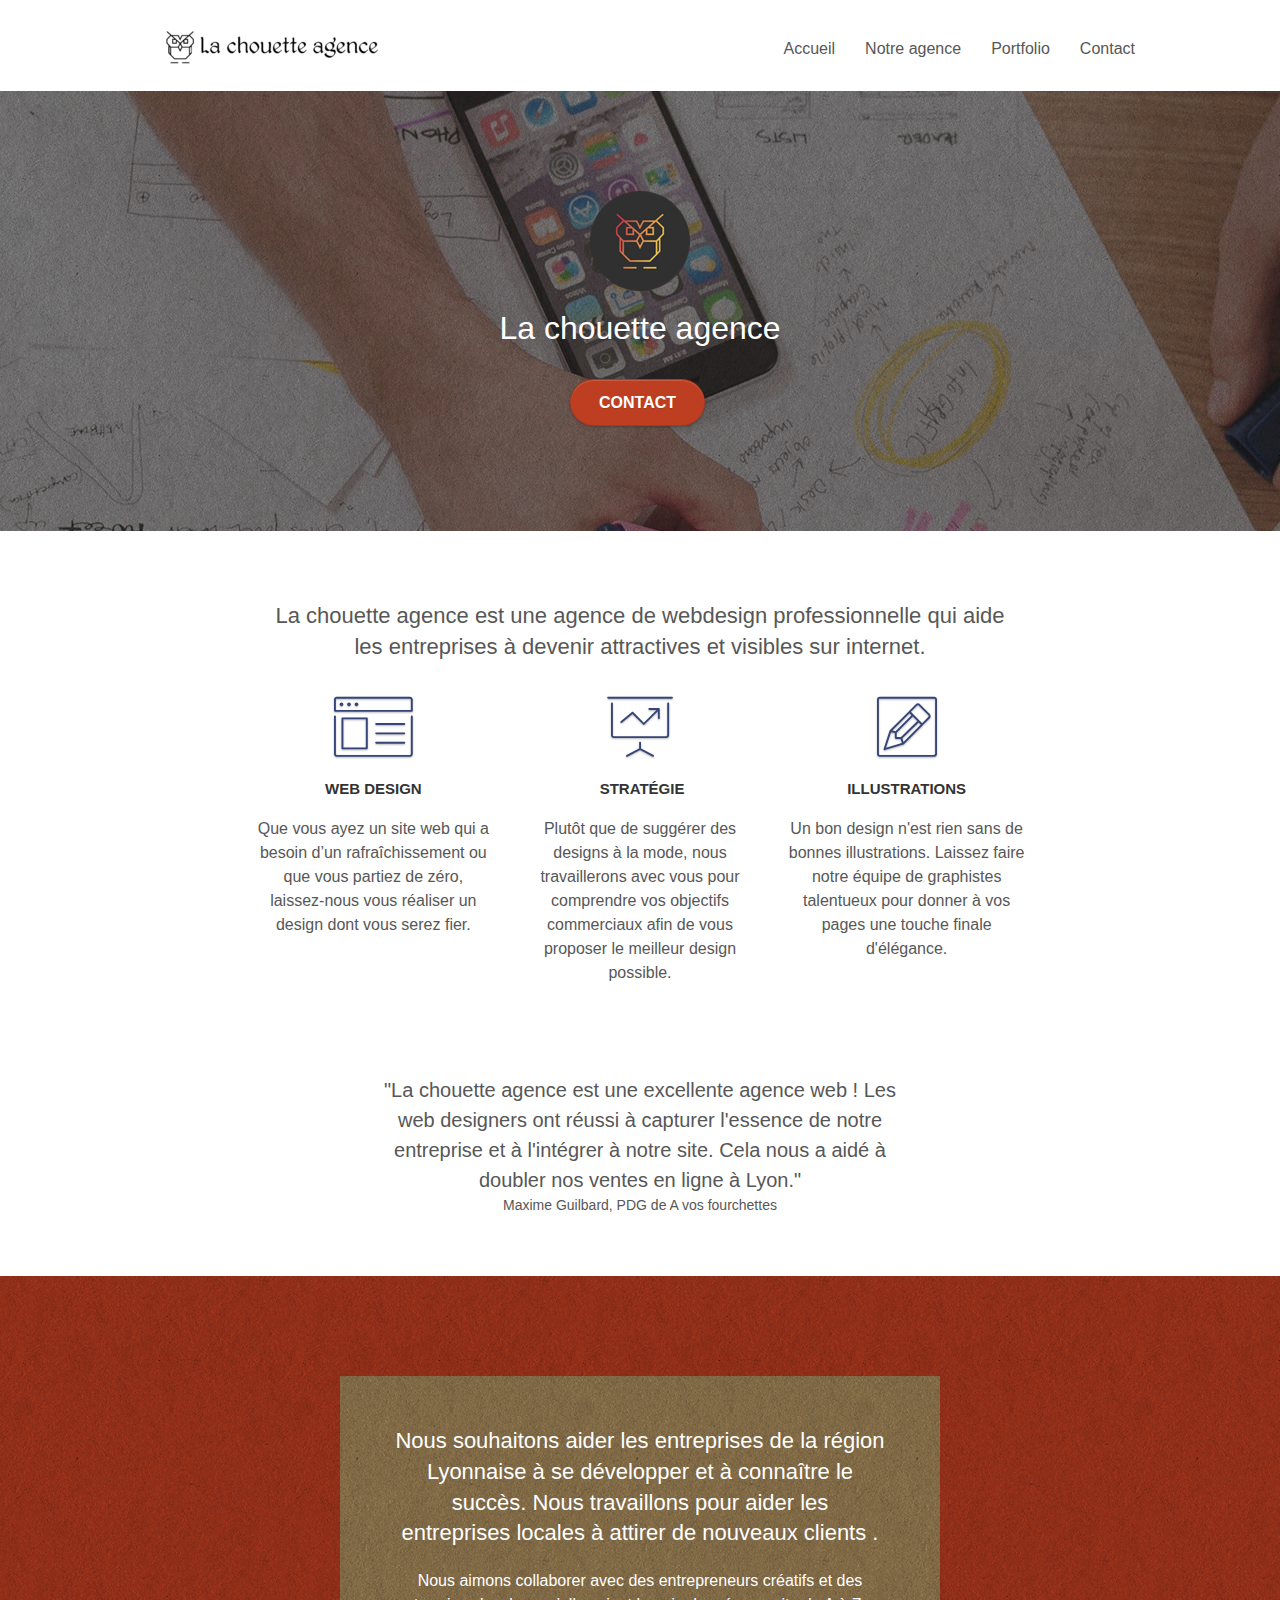
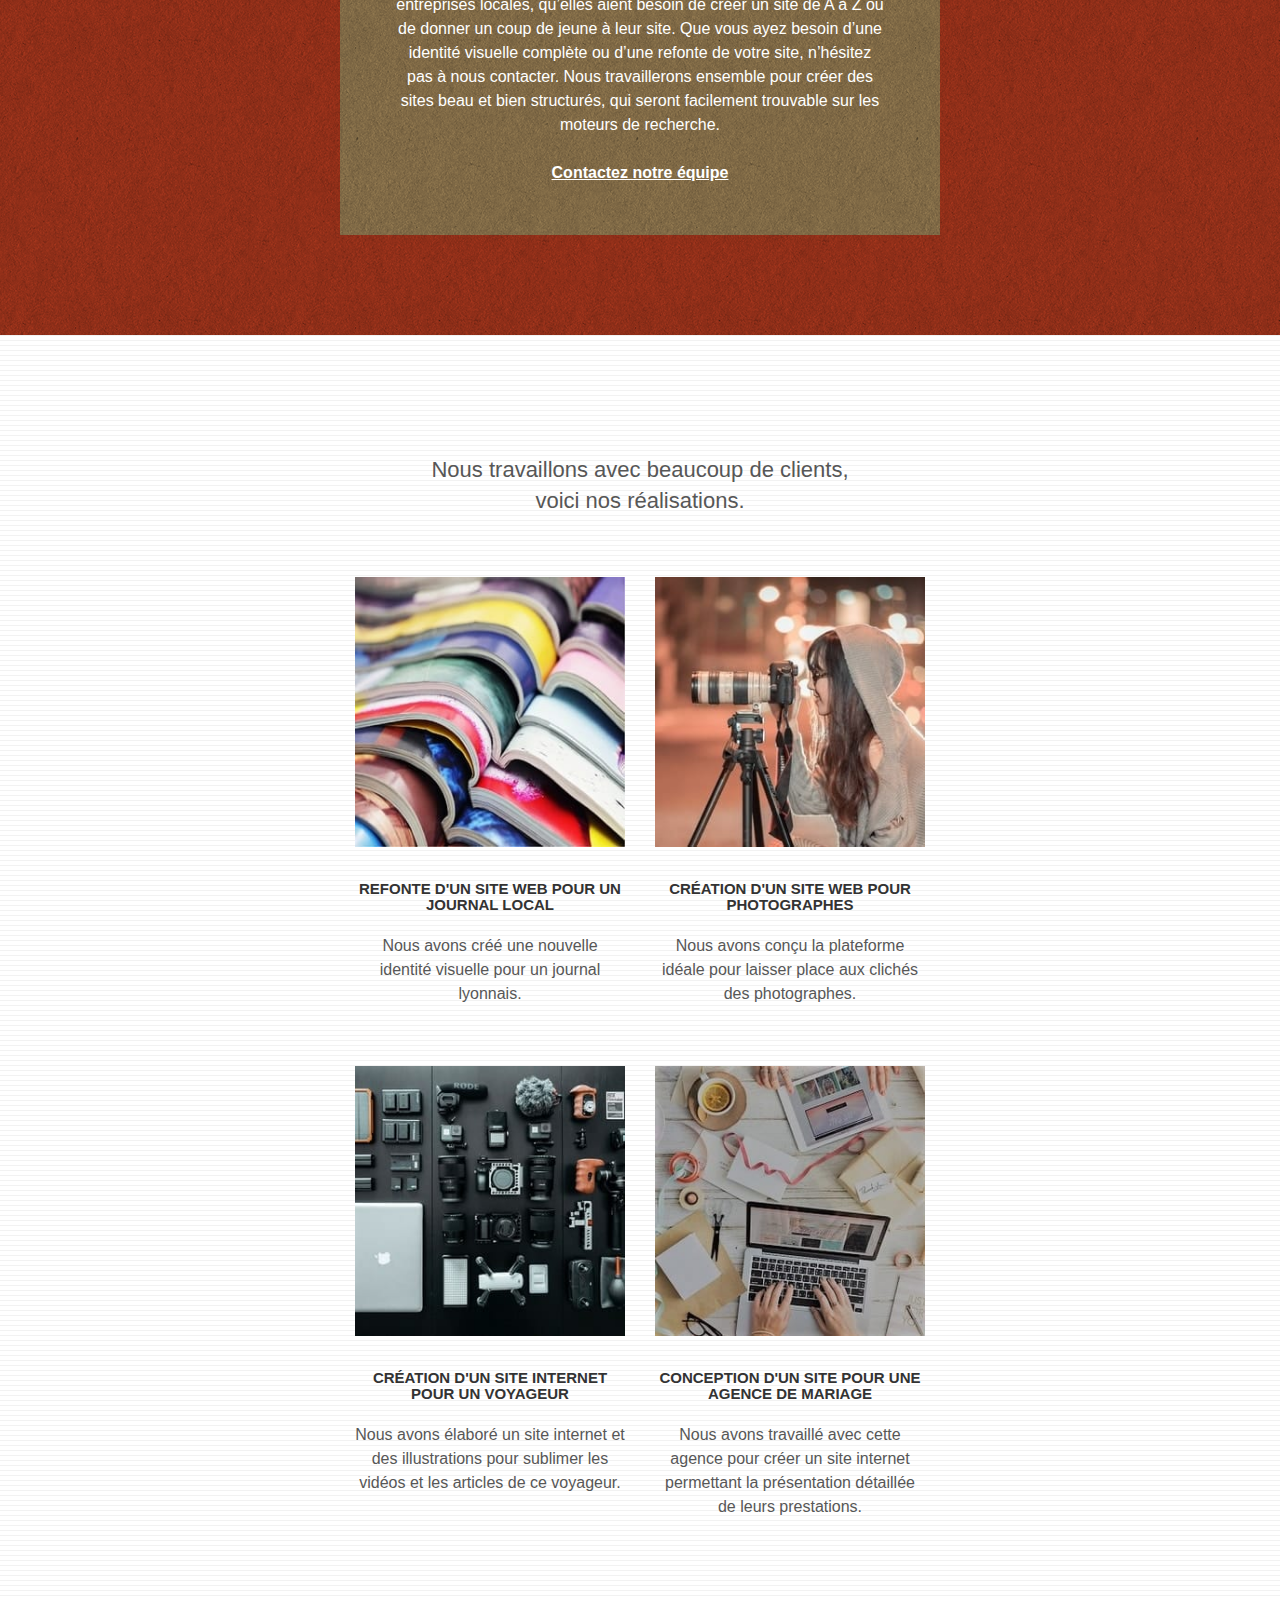
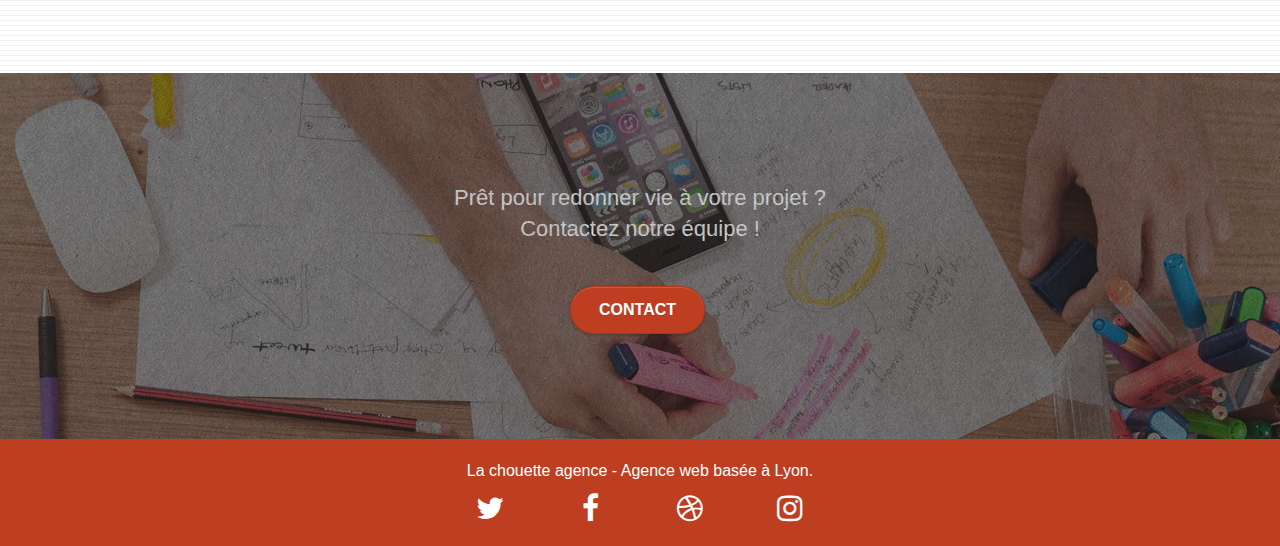
<file: index.html>
<!DOCTYPE html>
<!-- Accessibility - Lang default -->
<html lang="fr" itemscope itemtype="https://schema.org/WebPage">
  <head>
    <meta charset="utf-8" />
    <meta
      name="viewport"
      content="width=device-width, initial-scale=1.0, viewport-fit=cover"
    />
    <!-- Short description of the document -->
    <meta
      name="description"
      content="Agence Web basée à Lyon – La chouette agence est une agence de webdesign professionnelle qui aide les entreprises à devenir attractives et visibles sur internet."
    />
    <!-- SEO - Bad meta keywords -->
    <!-- Control the behavior of search engine crawling and indexing -->
    <meta name="robots" content="index, follow" />
    <!-- Helps prevent duplicate content issues -->
    <link
      href="https://lenagard.github.io/chouette_agence/index.html"
      rel="canonical"
    />

    <!-- schemaorg using microdata for SEO <schema.org> -->
    <link
      rel="author"
      href="https://lenagard.github.io.github.io/chouette_agence/contact.html"
    />
    <link
      rel="publisher"
      href="https://lenagard.github.io/chouette_agence/index.html"
    />
    <meta itemprop="name" content="La chouette agence" />
    <meta
      itemprop="description"
      content="Agence Web basée à Lyon – La chouette agence est une agence de webdesign professionnelle qui aide les entreprises à devenir attractives et visibles sur internet."
    />
    <meta
      itemprop="image"
      content="https://lenagard.github.io/chouette_agence/img/la-chouette-agence.png"
    />

    <!-- SEO - Open Graph -->
    <meta
      property="og:title"
      content="Accueil – La chouette agence – webdesign basée à Lyon"
    />
    <meta property="og:type" content="website" />
    <meta
      property="og:url"
      content="https://lenagard.github.io/chouette_agence/index.html"
    />
    <meta
      property="og:image"
      content="https://lenagard.github.io/chouette_agence/img/la-chouette-agence.png"
    />
    <meta
      property="og:image:alt"
      content="La chouette agence - identité en image"
    />
    <meta
      property="og:description"
      content="Agence Web basée à Lyon – La chouette agence est une agence de webdesign professionnelle qui aide les entreprises à devenir attractives et visibles sur internet."
    />
    <meta property="og:site_name" content="La chouette agence" />
    <meta property="og:local" content="fr_FR" />

    <!-- Best Practices - favicon.ico -->
    <link rel="shortcut icon" type="image/x-icon" href="favicon.ico" />

    <!-- Performance - minify CSS -->
    <link rel="stylesheet" type="text/css" href="./css/bootstrap.min.css" />
    <link rel="stylesheet" type="text/css" href="style.min.css" />
    <link rel="stylesheet" type="text/css" href="./css/et-line.min.css" />
    <link rel="stylesheet" type="text/css" href="./css/font-awesome.min.css" />

    <!-- Performance - minify js + defer -->
    <script defer src="./js/jquery-2.1.0.min.js"></script>
    <script defer src="./js/bootstrap.min.js"></script>
    <script defer src="./js/blocs.min.js"></script>
    <script defer src="./js/jquery.touchSwipe.min.js"></script>
    <script defer src="./js/gmaps.min.js"></script>

    <!-- Set the document title -->
    <title>La chouette agence - webdesign professionnel sur Lyon</title>

    <!-- Global site tag (gtag.js) - Google Analytics -->
    <script
      async
      src="https://www.googletagmanager.com/gtag/js?id=G-8NTXZLEXK4"
    ></script>
    <script>
      window.dataLayer = window.dataLayer || [];
      function gtag() {
        dataLayer.push(arguments);
      }
      gtag("js", new Date());

      gtag("config", "G-8NTXZLEXK4");
    </script>
    <!-- Analytics END -->
  </head>
  <body>
    <!-- Principal conteneur -->
    <div class="page-container">
      <!-- Header added: bloc-0 => bloc-1 -->
      <header>
        <!-- bloc-0 - navigation - Accessibility - aria-label added -->
        <div
          class="bloc bgc-white l-bloc"
          id="bloc-0"
          role="navigation"
          aria-label="primary"
        >
          <div class="container bloc-sm">
            <div class="navbar-header">
              <!-- SEO – Detection of cloaking content -->
              <!-- Accessibility – text change in the alt attribute -->
              <a class="navbar-brand" href="index.html"
                ><img
                  src="img/la-chouette-agence.png"
                  alt="Logo de la chouette agence"
                  width="214"
                  height="40"
              /></a>
              <!-- SEO – Detection of cloaking content -->
              <!-- Accessibility – aria label added -->
              <button
                id="nav-toggle"
                type="button"
                class="ui-navbar-toggle navbar-toggle"
                data-toggle="collapse"
                data-target=".navbar-1"
                aria-label="menu"
              >
                <span class="sr-only">Toggle navigation</span
                ><span class="icon-bar"></span><span class="icon-bar"></span
                ><span class="icon-bar"></span>
              </button>
            </div>
            <nav class="navbar row">
              <!-- Accessibility and SEO – two intern links added and page2.html modified -->
              <div
                class="collapse navbar-collapse navbar-1 special-dropdown-nav"
              >
                <ul class="site-navigation nav navbar-nav">
                  <li>
                    <a href="index.html">Accueil</a>
                  </li>
                  <li>
                    <a href="#agency">Notre agence</a>
                  </li>
                  <li>
                    <a href="#portfolio">Portfolio</a>
                  </li>
                  <li>
                    <a href="contact.html">Contact</a>
                  </li>
                </ul>
              </div>
            </nav>
          </div>
        </div>
        <!-- bloc-0 END -->
      </header>
      <!-- main added for bloc 1 => bloc 5 -->
      <main>
        <!-- bloc-1-presentation -->
        <!-- HTML balise change -->
        <section
          class="bloc bgc-dark-slate-blue bg-banniere d-bloc bg-t-edge bloc-bg-texture texture-paper b-parallax"
          id="bloc-1-hero"
        >
          <div class="container bloc-lg">
            <div class="row tight-width-whitespace">
              <div class="col-sm-12">
                <!-- Accessibility - alt change -->
                <img
                  src="img/logo.png"
                  class="center-block image-resize-mode"
                  width="100"
                  height="100"
                  alt="Logo d'une chouette"
                />
                <h1 class="text-center hero-bloc-text tc-white-3">
                  La chouette agence
                </h1>
                <div class="text-center">
                  <!-- SEO - Bad  URL name -->
                  <a
                    href="contact.html"
                    class="btn btn-lg btn-clean btn-rd cta-hero btn-atomic-tangerine"
                    id="cta-hero"
                    >Contact</a
                  >
                </div>
              </div>
            </div>
          </div>
        </section>
        <!-- bloc-1-presentation END -->

        <!-- bloc-2-services -->
        <!-- SEO - HTML balise change - Accessibility - aria-label added -->
        <article
          class="bloc bgc-white l-bloc"
          id="bloc-2-services"
          aria-label="Services"
        >
          <div class="container bloc-md">
            <div class="row">
              <div class="col-sm-12 text-center">
                <!-- Accessibility - image replace by text -->
                <h2>
                  La chouette agence est une agence de webdesign professionnelle
                  qui aide<br />les entreprises à devenir attractives et
                  visibles sur internet.
                </h2>
              </div>
            </div>
            <div class="row voffset-lg med-width-whitespace">
              <div class="col-sm-4">
                <div class="text-center">
                  <span
                    class="et-icon-browser sm-shadow icon-dark-slate-blue icons icon-lg"
                  ></span>
                </div>
                <h3 class="mg-md text-center">Web design</h3>
                <p class="text-center">
                  Que vous ayez un site web qui a besoin d&rsquo;un
                  rafraîchissement ou que vous partiez de zéro, laissez-nous
                  vous réaliser un design dont vous serez fier.
                </p>
              </div>
              <div class="col-sm-4">
                <div class="text-center">
                  <span
                    class="et-icon-presentation sm-shadow icon-dark-slate-blue icons icon-lg"
                  ></span>
                </div>
                <h3 class="mg-md text-center">&nbsp;Stratégie</h3>
                <p class="text-center">
                  Plutôt que de suggérer des designs à la mode, nous
                  travaillerons avec vous pour comprendre vos objectifs
                  commerciaux afin de vous proposer le meilleur design
                  possible.<br />
                </p>
              </div>
              <div class="col-sm-4">
                <div class="text-center">
                  <span
                    class="et-icon-edit sm-shadow icon-dark-slate-blue icons icon-lg"
                  ></span>
                </div>
                <h3 class="mg-md text-center">Illustrations</h3>
                <p class="text-center">
                  Un bon design n'est rien sans de bonnes illustrations. Laissez
                  faire notre équipe de graphistes talentueux pour donner à vos
                  pages une touche finale d'élégance.
                </p>
              </div>
            </div>
            <div class="row voffset-lg voffset">
              <!-- SEO and accessibility - HTML balise change and image replaced with text-->
              <aside
                class="col-xs-12 col-md-8 col-md-offset-2 text-center"
                id="agency"
              >
                <p class="PDG-comment">
                  "La chouette agence est une excellente agence web ! Les web
                  designers ont réussi à capturer l'essence de notre entreprise
                  et à l'intégrer à notre site. Cela nous a aidé à
                  <strong>doubler nos ventes en ligne à Lyon.</strong>"
                </p>
                <p>Maxime Guilbard, PDG de A vos fourchettes</p>
              </aside>
            </div>
          </div>
        </article>
        <!-- bloc-2-services END -->

        <!-- bloc-3-what-i-do -->
        <!-- SEO - HTML balise change - Accessibility - aria-label added -->
        <section
          class="bloc tc-white bgc-atomic-tangerine bg-presentation d-bloc bloc-bg-texture texture-paper b-parallax"
          id="bloc-3-what-i-do"
          aria-label="Collaborer"
        >
          <div class="container bloc-lg">
            <div class="row tight-width-whitespace black-background">
              <div class="col-sm-12">
                <h2 class="mg-md text-center tc-white-3">
                  Nous souhaitons aider les entreprises de la région Lyonnaise à
                  se développer et à connaître le succès. Nous travaillons pour
                  aider les entreprises locales à attirer de nouveaux clients
                  .<br />
                </h2>
                <p class="text-center white">
                  Nous aimons collaborer avec des entrepreneurs créatifs et des
                  entreprises locales, qu’elles aient besoin de créer un site de
                  A à Z ou de donner un coup de jeune à leur site. Que vous ayez
                  besoin d’une identité visuelle complète ou d’une refonte de
                  votre site, n’hésitez pas à nous contacter. Nous travaillerons
                  ensemble pour créer des sites beau et bien structurés, qui
                  seront facilement trouvable sur les moteurs de recherche.
                  <br /><br /><a class="ltc-white bold-link" href="contact.html"
                    >Contactez notre équipe</a
                  ><br />
                </p>
              </div>
            </div>
          </div>
        </section>
        <!-- bloc-3-what-i-do END -->

        <!-- bloc-4-portfolio -->
        <!-- SEO - HTML balise change - Accessibility - aria-label added -->
        <section
          class="bloc bgc-white bg-lines-h2-bg bg-repeat l-bloc"
          id="bloc-4-portfolio"
          aria-label="Réalisation"
        >
          <div class="container bloc-lg">
            <div class="row">
              <!-- Accessibility - image replaced with text -->
              <h2 class="col-sm-12 text-center" id="portfolio">
                Nous travaillons avec beaucoup de clients,<br />voici nos
                réalisations.
              </h2>
            </div>
            <div class="row tight-width-whitespace portfolio-row">
              <!-- HTML balise change -->
              <article class="col-sm-6">
                <!-- Accessibility - alt change -->
                <a
                  href="#"
                  data-lightbox="img/box-1.jpg"
                  data-gallery-id="gallery-1"
                  data-caption="Refonte d'un site web pour un journal local"
                  data-frame="snapshot-lb"
                  ><img
                    src="img/1.jpg"
                    alt="Image qui représente la refonte site web journal"
                    class="img-responsive portfolio-thumb"
                    width="270"
                    height="270"
                /></a>
                <h3 class="mg-md text-center">
                  Refonte d'un site web pour un journal local
                </h3>
                <p class="text-center">
                  Nous avons créé une nouvelle identité visuelle pour un journal
                  lyonnais.
                </p>
              </article>
              <article class="col-sm-6">
                <a
                  href="#"
                  data-lightbox="img/box-2.jpg"
                  data-gallery-id="gallery-1"
                  data-caption="Création d'un site web pour photographes"
                  data-frame="snapshot-lb"
                  ><img
                    src="img/2.jpg"
                    class="img-responsive portfolio-thumb"
                    alt="Image qui représente la création d'un site web pour photographes"
                    width="270"
                    height="270"
                /></a>
                <h3 class="mg-md text-center">
                  Création d'un site web pour photographes
                </h3>
                <p class="text-center">
                  Nous avons conçu la plateforme idéale pour laisser place aux
                  clichés des photographes.
                </p>
              </article>
            </div>
            <div class="row tight-width-whitespace portfolio-row">
              <article class="col-sm-6">
                <a
                  href="#"
                  data-lightbox="img/box-3.jpg"
                  data-gallery-id="gallery-1"
                  data-caption="Création d'un site internet pour un voyageur"
                  data-frame="snapshot-lb"
                  ><img
                    src="img/3.jpg"
                    class="img-responsive portfolio-thumb"
                    alt="Image qui représente la création d'un site web pour voyageur"
                    width="270"
                    height="270"
                /></a>
                <h3 class="mg-md text-center">
                  Création d'un site internet pour un voyageur
                </h3>
                <p class="text-center">
                  Nous avons élaboré un site internet et des illustrations pour
                  sublimer les vidéos et les articles de ce voyageur.
                </p>
              </article>
              <article class="col-sm-6">
                <a
                  href="#"
                  data-lightbox="img/box-4.jpg"
                  data-gallery-id="gallery-1"
                  data-caption="Conception d'un site pour une agence de mariage"
                  data-frame="snapshot-lb"
                  ><img
                    src="img/4.jpg"
                    class="img-responsive portfolio-thumb"
                    alt="Image qui représente la création d'un site web pour agence de mariage"
                    width="270"
                    height="270"
                /></a>
                <h3 class="mg-md text-center">
                  Conception d'un site pour une agence de mariage
                </h3>
                <p class="text-center">
                  Nous avons travaillé avec cette agence pour créer un site
                  internet permettant la présentation détaillée de leurs
                  prestations.
                </p>
              </article>
            </div>
          </div>
        </section>
        <!-- bloc-4-portfolio END -->

        <!-- bloc-5-cta -->
        <!-- SEO - HTML balise change - Accessibility - ari-label added -->
        <section
          class="bloc bgc-dark-slate-blue bg-banniere d-bloc bloc-bg-texture texture-paper"
          id="bloc-5-cta"
          aria-label="Contact"
        >
          <div class="container bloc-lg">
            <div class="row">
              <h2 class="mg-md text-center tc-white-2">
                Prêt pour redonner vie à votre projet ?<br />Contactez notre
                équipe !
              </h2>
              <div class="col-sm-12 text-center">
                <a
                  href="contact.html"
                  class="btn btn-atomic-tangerine btn-clean btn-rd btn-lg cta-hero"
                  >Contact</a
                >
              </div>
            </div>
          </div>
        </section>
        <!-- bloc-5-cta END -->

        <!-- ScrollToTop Button -->
        <a
          class="bloc-button btn btn-d scrollToTop"
          onclick="scrollToTarget('1')"
          aria-label="Retour en haut"
          ><span class="fa fa-chevron-up"></span
        ></a>
        <!-- ScrollToTop Button END-->
      </main>
      <!-- Footer - bloc-8 -->
      <!-- SEO - HTML balise change - Accessibility - aria-label added -->
      <footer class="bloc bgc-atomic-tangerine d-bloc" id="bloc-8">
        <div class="container bloc-sm">
          <div class="row">
            <nav class="col-sm-12" aria-label="secondary">
              <p class="text-center white">
                La chouette agence - Agence web basée à Lyon.<br />
              </p>
              <div class="row row-no-gutters social">
                <div class="col-xs-3">
                  <div class="text-center">
                    <!-- Best Practices - Target blank and rel noopener noreferrer -->
                    <a
                      class="social"
                      href="https://twitter.com/"
                      aria-label="Twitter"
                      target="_blank"
                      rel="noopener noreferrer"
                      ><span class="fa fa-twitter icon-md"></span
                    ></a>
                  </div>
                </div>
                <div class="col-xs-3">
                  <div class="text-center">
                    <a
                      class="social"
                      href="https://www.facebook.com/"
                      aria-label="Facebook"
                      target="_blank"
                      rel="noopener noreferrer"
                      ><span class="fa fa-facebook icon-md"></span
                    ></a>
                  </div>
                </div>
                <div class="col-xs-3">
                  <div class="text-center">
                    <a
                      class="social"
                      href="https://dribbble.com/"
                      aria-label="Dribbble"
                      target="_blank"
                      rel="noopener noreferrer"
                      ><span class="fa fa-dribbble icon-md"></span
                    ></a>
                  </div>
                </div>
                <div class="col-xs-3">
                  <div class="text-center">
                    <a
                      class="social"
                      href="https://www.instagram.com/"
                      aria-label="Instragram"
                      target="_blank"
                      rel="noopener noreferrer"
                      ><span class="fa fa-instagram icon-md"></span
                    ></a>
                  </div>
                </div>
                <!-- SEO – Detection of a cloaking content -->
              </div>
              <!-- SEO - inadequate links removed -->
            </nav>
          </div>
        </div>
      </footer>
      <!-- Footer - bloc-8 END -->
    </div>
    <!-- Principal conteneur END -->
  </body>
</html>
</file>
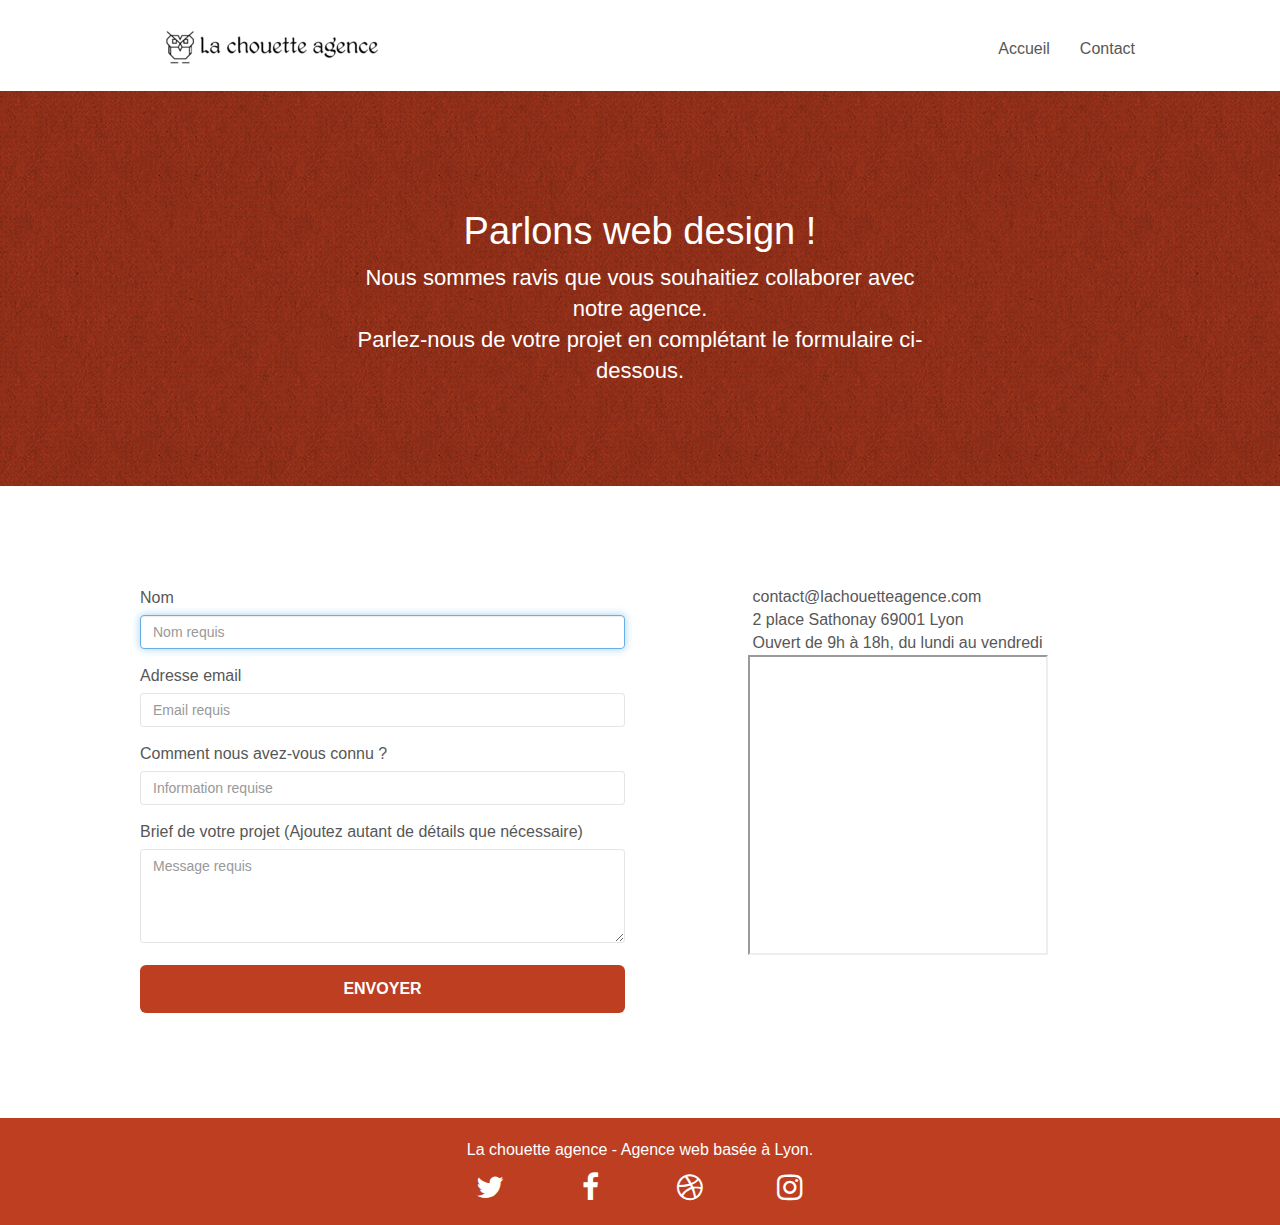
<file: contact.html>
<!DOCTYPE html>
<!-- Accessibility - Lang default -->
<html lang="fr" itemscope itemtype="http://schema.org/WebPage">
  <head>
    <meta charset="utf-8" />
    <meta
      name="viewport"
      content="width=device-width, initial-scale=1.0, viewport-fit=cover"
    />
    <!-- Short description of the document -->
    <meta
      name="description"
      content="Agence Web basée à Lyon – La chouette agence est une agence de webdesign professionnelle qui aide les entreprises à devenir attractives et visibles sur internet."
    />
    <!-- Control the behavior of search engine crawling and indexing -->
    <meta name="robots" content="index, follow" />
    <!-- Helps prevent duplicate content issues -->
    <link
      href="https://lenagard.github.io/chouette_agence/contact.html"
      rel="canonical"
    />

    <!-- schemaorg using microdata for SEO <schema.org> -->
    <link
      rel="author"
      href="https://lenagard.github.io.github.io/chouette_agence/contact.html"
    />
    <link
      rel="publisher"
      href="https://lenagard.github.io/chouette_agence/index.html"
    />
    <meta itemprop="name" content="La chouette agence" />
    <meta
      itemprop="description"
      content="Agence Web basée à Lyon – La chouette agence est une agence de webdesign professionnelle qui aide les entreprises à devenir attractives et visibles sur internet."
    />
    <meta
      itemprop="image"
      content="https://lenagard.github.io/chouette_agence/img/la-chouette-agence.png"
    />

    <!-- SEO - Open Graph -->
    <meta
      property="og:title"
      content="Contact – La chouette agence – webdesign basée à Lyon"
    />
    <meta property="og:type" content="website" />
    <meta
      property="og:url"
      content="https://lenagard.github.io/chouette_agence/index.html"
    />
    <meta
      property="og:image"
      content="https://lenagard.github.io/chouette_agence/img/la-chouette-agence.png"
    />
    <meta
      property="og:image:alt"
      content="La chouette agence - identité en image"
    />
    <meta
      property="og:description"
      content="Agence Web basée à Lyon – La chouette agence est une agence de webdesign professionnelle qui aide les entreprises à devenir attractives et visibles sur internet."
    />
    <meta property="og:site_name" content="La chouette agence" />
    <meta property="og:local" content="fr_FR" />

    <!-- Best Practices - favicon.ico -->
    <link rel="shortcut icon" type="image/x-icon" href="favicon.ico" />

    <!-- Performance - minify CSS -->
    <link rel="stylesheet" type="text/css" href="./css/bootstrap.min.css" />
    <link rel="stylesheet" type="text/css" href="style.min.css" />
    <link rel="stylesheet" type="text/css" href="./css/et-line.min.css" />
    <link rel="stylesheet" type="text/css" href="./css/font-awesome.min.css" />

    <!-- Performance - minify js + defer -->
    <script defer src="./js/jquery-2.1.0.min.js"></script>
    <script defer src="./js/bootstrap.min.js"></script>
    <script defer src="./js/blocs.min.js"></script>
    <script defer src="./js/jqBootstrapValidation.min.js"></script>
    <script defer src="./js/formHandler.min.js"></script>

    <!-- Set the document title -->
    <title>
      Contact – La chouette agence – webdesign professionnel sur Lyon
    </title>

    <!-- Global site tag (gtag.js) - Google Analytics -->
    <script
      async
      src="https://www.googletagmanager.com/gtag/js?id=G-8NTXZLEXK4"
    ></script>
    <script>
      window.dataLayer = window.dataLayer || [];
      function gtag() {
        dataLayer.push(arguments);
      }
      gtag("js", new Date());

      gtag("config", "G-8NTXZLEXK4");
    </script>
    <!-- Analytics END -->
  </head>

  <body>
    <!-- Principal conteneur -->
    <div class="page-container">
      <!-- bloc-0 -->
      <!--  Accessibility - aria-label added -->
      <header>
        <div
          class="bloc bgc-white l-bloc"
          id="bloc-0"
          role="navigation"
          aria-label="primary"
        >
          <div class="container bloc-sm">
            <!-- Accessibility – text change in alt -->
            <div class="navbar-header">
              <a class="navbar-brand" href="index.html"
                ><img
                  src="img/la-chouette-agence.png"
                  alt="Logo de la chouette agence"
                  width="214"
                  height="40"
              /></a>
              <!--  Accessibility - aria-label added -->
              <button
                id="nav-toggle"
                type="button"
                class="ui-navbar-toggle navbar-toggle"
                data-toggle="collapse"
                data-target=".navbar-1"
                aria-label="menu"
              >
                <span class="sr-only">Toggle navigation</span
                ><span class="icon-bar"></span><span class="icon-bar"></span
                ><span class="icon-bar"></span>
              </button>
            </div>
            <nav class="navbar row">
              <div
                class="collapse navbar-collapse navbar-1 special-dropdown-nav"
              >
                <ul class="site-navigation nav navbar-nav">
                  <li>
                    <a href="index.html">Accueil</a>
                  </li>
                  <li>
                    <!-- SEO - url contact -->
                    <a href="contact.html">Contact</a>
                  </li>
                </ul>
              </div>
            </nav>
          </div>
        </div>
      </header>
      <!-- bloc-0 END -->

      <!-- Main added for blocs 6 and 7 -->
      <main>
        <!-- bloc-6 -->
        <!-- HTML balise change -->
        <section
          class="bloc bg-dots-bg bg-repeat bgc-atomic-tangerine d-bloc bloc-bg-texture texture-paper"
          id="bloc-6"
        >
          <div class="container bloc-lg">
            <div class="row">
              <div class="col-sm-12">
                <h1 class="text-center hero-bloc-text tc-white-2">
                  Parlons web design !
                </h1>
                <!-- HTML balise change -->
                <h2 class="text-center mg-lg tight-width-whitespace tc-white-2">
                  Nous sommes ravis que vous souhaitiez collaborer avec notre
                  agence.<br />
                  Parlez-nous de votre projet en complétant le formulaire
                  ci-dessous.
                </h2>
              </div>
            </div>
          </div>
        </section>
        <!-- bloc-6 END -->

        <!-- bloc-7 -->
        <!-- HTML balise change -->
        <div class="bloc bgc-white l-bloc" id="bloc-7">
          <div class="container bloc-lg">
            <div class="row">
              <div class="col-sm-6">
                <form
                  id="form_1"
                  action="includes/form_1.php"
                  method="post"
                  novalidate
                >
                  <div class="form-group">
                    <!-- Accessibility – Attribut "for" added - Placeholder added - Autofocus added -->
                    <label for="name">Nom</label>
                    <input
                      id="name"
                      class="form-control"
                      required
                      placeholder="Nom requis"
                      autofocus="autofocus"
                    />
                  </div>
                  <div class="form-group">
                    <label for="email">Adresse email</label>
                    <input
                      id="email"
                      class="form-control"
                      type="email"
                      required
                      placeholder="Email requis"
                    />
                  </div>
                  <div class="form-group">
                    <label for="info"> Comment nous avez-vous connu ? </label>
                    <input
                      class="form-control"
                      type="text"
                      required
                      id="info"
                      placeholder="Information requise"
                    />
                  </div>
                  <div class="form-group">
                    <label for="message">
                      Brief de votre projet (Ajoutez autant de détails que
                      nécessaire)<br /> </label
                    ><textarea
                      id="message"
                      class="form-control"
                      rows="4"
                      cols="50"
                      required
                      placeholder="Message requis"
                    ></textarea>
                  </div>
                  <button
                    class="bloc-button btn btn-lg btn-block cta-hero btn-atomic-tangerine"
                    type="submit"
                  >
                    Envoyer
                  </button>
                </form>
              </div>
              <div class="col-sm-6 address-map-flex">
                <!-- Accessibility - address balise - mailto to click direclty on email -->
                <address>
                  <ul>
                    <li>
                      <a href="mailto:contact@lachouetteagence.com"
                        >contact@lachouetteagence.com</a
                      >
                    </li>
                    <li>2 place Sathonay 69001 Lyon</li>
                    <li>Ouvert de 9h à 18h, du lundi au vendredi</li>
                  </ul>
                </address>
                <!-- Accessibility - map added -->
                <div class="map">
                  <iframe
                    class="map-frame"
                    width="300"
                    height="300"
                    src="https://maps.google.com/maps?width=300&amp;height=350&amp;hl=fr&amp;coord=45.7695133540645,4.830221633892507&amp;q=2%20place%20Sathonay%2069001%20Lyon+(D%C3%A9veloppeur%20Web)&amp;ie=UTF8&amp;t=&amp;z=14&amp;iwloc=B&amp;output=embed"
                    aria-label="Carte Map : 2 place sathonay 69001 lyon"
                  ></iframe>
                </div>
              </div>
            </div>
          </div>
        </div>
        <!-- bloc-7 END -->
        <!-- ScrollToTop Button -->
        <a
          class="bloc-button btn btn-d scrollToTop"
          onclick="scrollToTarget('1')"
          aria-label="Retour en haut"
          ><span class="fa fa-chevron-up"></span
        ></a>
        <!-- ScrollToTop Button END-->
      </main>
      <!-- Footer - bloc-8 -->
      <!-- HTML balise change -->
      <footer class="bloc bgc-atomic-tangerine d-bloc" id="bloc-8">
        <div class="container bloc-sm">
          <div class="row">
            <!-- Accessibility - aria-label added -->
            <nav class="col-sm-12" aria-label="secondary">
              <p class="text-center white">
                La chouette agence - Agence web basée à Lyon.<br />
              </p>
              <div class="row row-no-gutters social">
                <div class="col-xs-3">
                  <div class="text-center">
                    <!-- Best Practices - Target blank and rel noopener noreferrer -->
                    <a
                      class="social"
                      href="https://twitter.com/"
                      target="_blank"
                      rel="noopener noreferrer"
                      aria-label="Twitter"
                      ><span class="fa fa-twitter icon-md"></span
                    ></a>
                  </div>
                </div>
                <div class="col-xs-3">
                  <div class="text-center">
                    <a
                      class="social"
                      href="https://www.facebook.com/"
                      target="_blank"
                      rel="noopener noreferrer"
                      aria-label="Facebook"
                      ><span class="fa fa-facebook icon-md"></span
                    ></a>
                  </div>
                </div>
                <div class="col-xs-3">
                  <div class="text-center">
                    <a
                      class="social"
                      href="https://dribbble.com/"
                      target="_blank"
                      rel="noopener noreferrer"
                      aria-label="Dribbble"
                      ><span class="fa fa-dribbble icon-md"></span
                    ></a>
                  </div>
                </div>
                <div class="col-xs-3">
                  <div class="text-center">
                    <a
                      class="social"
                      href="https://www.instagram.com/"
                      target="_blank"
                      rel="noopener noreferrer"
                      aria-label="Instragram"
                      ><span class="fa fa-instagram icon-md"></span
                    ></a>
                  </div>
                </div>
              </div>
            </nav>
          </div>
        </div>
      </footer>
      <!-- Footer - bloc-8 END -->
    </div>
    <!-- Principal conteneur END -->
  </body>
</html>
</file>
<file: style.min.css>
body{margin:0;font-size:16px;line-height:1.5;padding:0;background:#fffff7;overflow-x:hidden;-webkit-font-smoothing:antialiased;-moz-osx-font-smoothing:grayscale}a,button{transition:all .3s ease-in-out;outline:0!important}a:hover{text-decoration:none;cursor:pointer}ul{list-style:none}iframe,li,ul{margin:0;padding:0}#page-loading-blocs-notifaction{position:fixed;top:0;bottom:0;width:100%;z-index:100000;background:#fff url(img/pageload-spinner.gif) no-repeat center center}.bloc{width:100%;clear:both;background:50% 50% no-repeat;padding:0 50px;-webkit-background-size:cover;-moz-background-size:cover;-o-background-size:cover;background-size:cover;position:relative}.bloc .container{padding-left:0;padding-right:0}.bloc-lg{padding:100px 50px}.bloc-md{padding:50px}.bloc-sm{padding:20px 50px}.bg-b-edge,.bg-bl-edge,.bg-br-edge,.bg-center,.bg-l-edge,.bg-r-edge,.bg-repeat,.bg-t-edge,.bg-tl-edge,.bg-tr-edge{-webkit-background-size:auto!important;-moz-background-size:auto!important;-o-background-size:auto!important;background-size:auto!important}.bg-repeat{background:repeat}.bg-t-edge{background:top no-repeat}.bloc-bg-texture::before{content:"";background-size:2px 2px;position:absolute;top:0;bottom:0;left:0;right:0}.texture-paper::before{background:url(img/texture-paper.png);background-size:280px 280px}.b-parallax{background-attachment:fixed}.d-bloc{color:rgba(255,255,255,.7)}.d-bloc button:hover{color:rgba(255,255,255,.9)}.d-bloc .icon-round,.d-bloc .icon-rounded,.d-bloc .icon-semi-rounded-a,.d-bloc .icon-semi-rounded-b,.d-bloc .icon-square{border-color:rgba(255,255,255,.9)}.d-bloc .divider-h span{border-color:rgba(255,255,255,.2)}.d-bloc .a-btn,.d-bloc .navbar a,.d-bloc .navbar-brand,.d-bloc a .icon-lg,.d-bloc a .icon-sm,.d-bloc a .icon-xl,.d-bloc h1 a,.d-bloc h2 a,.d-bloc h3 a,.d-bloc h4 a,.d-bloc h5 a,.d-bloc h6 a,.d-bloc p a{color:rgba(255,255,255,.6)}.d-bloc a .icon-md{color:#fff}.tc-white-3{color:#fff!important}.d-bloc .a-btn:hover,.d-bloc .navbar a:hover,.d-bloc .navbar-brand:hover,.d-bloc a:hover .icon-lg,.d-bloc a:hover .icon-sm,.d-bloc a:hover .icon-xl,.d-bloc h1 a:hover,.d-bloc h2 a:hover,.d-bloc h3 a:hover,.d-bloc h4 a:hover,.d-bloc h5 a:hover,.d-bloc h6 a:hover,.d-bloc p a:hover{color:#fff}.d-bloc .navbar-toggle .icon-bar{background:#fff}.d-bloc .btn-wire,.d-bloc .btn-wire:hover{color:#fff;border-color:#fff}.d-bloc .panel{color:rgba(0,0,0,.5)}.d-bloc .panel button:hover{color:rgba(0,0,0,.7)}.d-bloc .panel icon{border-color:rgba(0,0,0,.7)}.d-bloc .panel .divider-h span{border-color:rgba(0,0,0,.1)}.d-bloc .panel .a-btn{color:rgba(0,0,0,.6)}.d-bloc .panel .a-btn:hover{color:#000}.d-bloc .panel .btn-wire,.d-bloc .panel .btn-wire:hover{color:rgba(0,0,0,.7);border-color:rgba(0,0,0,.3)}.d-bloc .panel,.l-bloc{color:rgba(0,0,0,.5)}.d-bloc .panel button:hover,.l-bloc button:hover{color:rgba(0,0,0,.7)}.l-bloc .icon-round,.l-bloc .icon-rounded,.l-bloc .icon-semi-rounded-a,.l-bloc .icon-semi-rounded-b,.l-bloc .icon-square{border-color:rgba(0,0,0,.7)}.d-bloc .panel .divider-h span,.l-bloc .divider-h span{border-color:rgba(0,0,0,.1)}.d-bloc .panel .a-btn,.l-bloc .a-btn,.l-bloc .navbar a,.l-bloc .navbar-brand,.l-bloc a .icon-lg,.l-bloc a .icon-sm,.l-bloc a .icon-xl,.l-bloc h1 a,.l-bloc h2 a,.l-bloc h3 a,.l-bloc h4 a,.l-bloc h5 a,.l-bloc h6 a,.l-bloc p a{color:rgba(0,0,0,.6)}.d-bloc .panel .a-btn:hover,.l-bloc .a-btn:hover,.l-bloc .navbar a:hover,.l-bloc .navbar-brand:hover,.l-bloc a:hover .icon-lg,.l-bloc a:hover .icon-sm,.l-bloc a:hover .icon-xl,.l-bloc h1 a:hover,.l-bloc h2 a:hover,.l-bloc h3 a:hover,.l-bloc h4 a:hover,.l-bloc h5 a:hover,.l-bloc h6 a:hover,.l-bloc p a:hover{color:#000}.l-bloc .navbar-toggle .icon-bar{color:rgba(0,0,0,.6)}.d-bloc .panel .btn-wire,.d-bloc .panel .btn-wire:hover,.l-bloc .btn-wire,.l-bloc .btn-wire:hover{color:rgba(0,0,0,.7);border-color:rgba(0,0,0,.3)}.voffset{margin-top:30px}.voffset-lg{margin-top:80px}.row-no-gutters{margin-right:0;margin-left:0}.row.row-no-gutters>[class*=" col-"],.row.row-no-gutters>[class^=col-]{padding-right:0;padding-left:0}#bloc-1-hero h1{font-size:32px}.navbar{margin-bottom:0;z-index:1}.navbar-brand{height:auto;padding:3px 15px;font-size:25px;font-weight:600;line-height:44px;margin-left:10px}.navbar-brand img{max-height:200px;margin:0 5px 0 0;display:inline}.navbar-brand img[src$=svg]{min-width:100px}.nav-center .navbar-brand img{margin:0}.navbar .nav{padding-top:2px;margin-right:-16px;float:right;z-index:1}.nav>li{float:left;margin-top:4px;font-size:16px}.navbar-nav .open .dropdown-menu>li>a{text-align:inherit}.nav>li a:focus,.nav>li a:hover{background:0 0}.navbar-toggle{margin:10px 10px 0 0;border:0}.navbar-toggle:hover{background:0 0!important}.navbar-toggle .icon-bar{background-color:rgba(0,0,0,.5);width:26px}.nav-invert .navbar .nav{float:left}.nav-invert .navbar-brand,.nav-invert .navbar-header{float:right;position:relative;z-index:2}@media (min-width:768px){.site-navigation{position:absolute;top:50%;right:20px;transform:translate(0,-50%);-webkit-transform:translateY(-50%)}.nav>li .dropdown-menu a,.nav>li .dropdown-menu a:hover{color:#484848}.nav-invert .site-navigation{left:0;right:0}.nav-center{text-align:center}.nav-center .navbar-header{width:100%}.nav-center .nav>li,.nav-center .navbar-brand,.nav-center .navbar-header{float:none;display:inline-block}.nav-center .site-navigation{position:relative;width:100%;right:0;margin-right:0;margin-top:20px}.nav-center.mini-nav .navbar-toggle{float:none;margin:10px auto 0}}.nav>li>.dropdown a{background:0 0!important;display:block;padding:14px 15px}nav .caret{margin:0 5px}.dropdown-menu .dropdown-menu{top:-8px;left:100%}.dropdown-menu .dropmenu-flow-right{top:100%;left:0;margin-left:-1px;border-top-left-radius:0;border-top-right-radius:0}.dropdown-menu .dropdown span{border:4px solid #000;border-top-color:transparent;border-right-color:transparent;border-bottom-color:transparent;margin:6px -5px 0 0!important;float:right}.mg-md{margin-top:10px;margin-bottom:20px}.mg-lg{margin-top:10px;margin-bottom:40px}.btn{margin:0 5px 5px 0}.btn.pull-right{margin:0 0 5px 5px}.btn-d,.btn-d:focus,.btn-d:hover{color:#fff;background:rgba(0,0,0,.3)}button{outline:0!important}.btn-rd{border-radius:40px}.btn-clean{border:1px solid rgba(0,0,0,.08);border-bottom-color:rgba(0,0,0,.1);text-shadow:0 1px 0 rgba(0,0,1,.1);box-shadow:0 1px 3px rgba(0,0,1,.25),inset 0 1px 0 0 rgba(255,255,255,.15)}.icon-md{font-size:30px!important}.icon-lg{font-size:60px!important}.sm-shadow{text-shadow:0 1px 2px rgba(0,0,0,.3)}.panel-sq,.panel-sq .panel-footer,.panel-sq .panel-heading{border-radius:0}.panel-rd{border-radius:30px}.panel-rd .panel-heading{border-radius:29px 29px 0 0}.panel-rd .panel-footer{border-radius:0 0 29px 29px}.form-control{border-color:rgba(0,0,0,.1);box-shadow:none}.scrollToTop{width:40px;height:40px;position:fixed;bottom:20px;right:20px;opacity:0;z-index:500;transition:all .3s ease-in-out}.scrollToTop span{margin-top:6px}.showScrollTop{font-size:14px;opacity:1}a[data-lightbox]{position:relative;display:block;text-align:center}a[data-lightbox]:hover::before{content:"+";font-family:HelveticaNeue-Light,"Helvetica Neue Light","Helvetica Neue",Helvetica,Arial;font-size:32px;width:50px;height:50px;margin-left:-25px;border-radius:50%;background:rgba(0,0,0,.6);color:#fff;font-weight:100;z-index:1;position:absolute;top:50%;left:50%;transform:translateY(-50%);-webkit-transform:translateY(-50%)}a[data-lightbox]:hover img{opacity:.6;-webkit-animation-fill-mode:none;animation-fill-mode:none}#lightbox-modal{display:flex;align-items:center}#lightbox-modal .modal-dialog{width:90%;max-width:900px;margin:0 auto 0}#lightbox-modal .modal-dialog img{max-height:90vh;margin:0 auto}.lightbox-caption{padding:20px;color:#fff;background:rgba(0,0,0,.5);position:absolute;left:15px;right:15px;bottom:5px;font-size:12px}.close-lightbox{color:#fff;font-size:30px;position:absolute;top:20px;right:20px;z-index:20;background:rgba(0,0,0,.5);border:none;line-height:30px;padding:0 9px 5px;opacity:.3}.close-lightbox:hover,.next-lightbox:hover,.prev-lightbox:hover{opacity:1;color:#fff}.next-lightbox,.prev-lightbox{font-size:20px;color:rgba(255,255,255,.9);background:rgba(0,0,0,.5);transition:all .2s ease-in-out;position:absolute;top:45%;z-index:1;opacity:.4}.next-lightbox{padding:6px 8px 1px 13px;right:25px}.prev-lightbox{padding:6px 13px 1px 10px;left:25px}.snapshot-lb .modal-body{padding-bottom:45px}.snapshot-lb .lightbox-caption{padding:0;color:rgba(0,0,0,.5);background:0 0}.btn,a,h1,h2,h3,h4,h5,h6,label,p{font-family:helvetica;font-weight:400;color:#575757!important}.container{max-width:1000px}.hero-bloc-text{font-size:38px}.hero-bloc-text-sub{font-size:36px}.statement-bloc-text{line-height:26px;font-style:italic;font-size:20px;text-align:center;font-weight:lighter;max-width:520px;margin:auto auto auto auto}p{font-size:16px}.tc-white-2{color:#fff!important}.tight-width-whitespace{max-width:600px;margin:auto auto auto auto}.h1{font-size:20px;font-family:"Open Sans"}address{color:#575757!important}.cta-hero{margin-top:22px;color:#fff!important;text-transform:uppercase;padding:12px 28px 12px 28px;font-size:16px;font-weight:700}.social{max-width:400px;margin:auto auto auto auto}h2{font-size:22px;line-height:1.4em}h3{font-size:15px;text-transform:uppercase;font-weight:700;color:#333!important}.med-width-whitespace{max-width:800px;margin:auto auto auto auto;box-shadow:0 0 0 #000}h1{color:#333!important}h4{color:#333!important}.icons{margin-bottom:14px;margin-top:24px}.white{color:#fff!important}.portfolio-thumb{margin-bottom:24px}.portfolio-row{margin-bottom:44px;margin-top:50px}.avatar{box-shadow:0 4px 9px rgba(0,0,0,.3)}.black-background{background-color:rgba(165,147,99,.9);padding:40px 40px 40px 40px}.bold-link{font-weight:900;text-decoration:underline!important}.bgc-white{background-color:#fff}.bgc-dark-slate-blue{background-color:#364577}.bgc-atomic-tangerine{background-color:#bd3e21}.tc-white{color:#ffc9b2!important}.btn-atomic-tangerine{background:#bd3e21;color:#fff!important}.btn-atomic-tangerine:hover{background:#fc4d02!important;color:#fff!important}.ltc-white{color:#fff!important}.ltc-white:hover{color:#ccc!important}.ltc-atomic-tangerine{color:#f3976c!important}.ltc-atomic-tangerine:hover{color:#c27956!important}.icon-dark-slate-blue{color:#364577!important;border-color:#364577!important}.bg-dots-bg{background-image:url(img/dots-bg.png)}.bg-lines-h2-bg{background-image:url(img/lines-h2-bg.png)}.bg-banniere{background-image:url(img/la-chouette-agence-banniere.jpg)}.bg-presentation{background-image:url(img/image-de-presentation.jpg)}@media (max-width:1024px){.bloc{padding-left:20px;padding-right:20px}.bloc-tile-2.full-width-bloc .container,.bloc-tile-3.full-width-bloc .container,.bloc-tile-4.full-width-bloc .container,.bloc.full-width-bloc{padding-left:0;padding-right:0}}@media (max-width:992px) and (min-width:768px){.navbar .nav{max-width:80%}.nav-center.navbar .nav{max-width:100%}}@media only screen and (min-width:768px) and (max-width:1024px) and (orientation:landscape){.b-parallax{background-attachment:scroll}}@media only screen and (min-width:1024px) and (max-width:1366px) and (-webkit-min-device-pixel-ratio:1.5){.b-parallax{background-attachment:scroll}}@media (max-width:991px){.container{width:100%}.b-parallax{background-attachment:scroll}#hero-bloc,.page-container{overflow-x:hidden;position:relative}.bloc-group,.bloc-group .bloc{display:block;width:100%}.bloc-fill-screen .fill-bloc-bottom-edge,.bloc-fill-screen .fill-bloc-top-edge{padding:0 20px}}@media (max-width:767px){.page-container{overflow-x:hidden;position:relative}#disqus_thread,h1,h2,h3,h4,h5,h6,p{padding-left:10px!important;padding-right:10px!important}.b-parallax{background-attachment:scroll}.navbar .nav{padding-top:0;border-top:1px solid rgba(0,0,0,.2);float:none!important}.navbar.row{margin-left:0;margin-right:0}.site-navigation{position:inherit;transform:none;-webkit-transform:none;-ms-transform:none}.nav>li{margin-top:0;border-bottom:1px solid rgba(0,0,0,.1);background:rgba(0,0,0,.05);text-align:left;padding-left:15px;width:100%}.nav>li:hover{background:rgba(0,0,0,.08)}.dropdown .dropdown a .caret{float:none;margin:5px 0 0 10px!important;border:4px solid #000;border-bottom-color:transparent;border-right-color:transparent;border-left-color:transparent}#hero-bloc .navbar .nav{background:rgba(0,0,0,.8)}#hero-bloc .navbar .nav a{color:rgba(255,255,255,.6)}.hero{padding:50px 0}.hero-nav{left:-1px;right:-1px}.navbar-collapse{padding:0;overflow-x:hidden;-webkit-box-shadow:none;box-shadow:none}.navbar-brand img{max-height:40px;width:auto}.nav-invert .navbar-header{float:none;width:100%}.nav-invert .navbar-toggle{float:left;margin-left:10px}.bloc{padding-left:0;padding-right:0}.bloc-lg,.bloc-xl,.bloc-xxl{padding:40px 0}.bloc-md,.bloc-sm{padding-left:0;padding-right:0}.bloc-fill-screen .fill-bloc-bottom-edge,.bloc-fill-screen .fill-bloc-top-edge,.bloc-tile-2 .container,.bloc-tile-3 .container,.bloc-tile-4 .container{padding-left:0;padding-right:0}.a-block{padding:0 10px}.btn-dwn{display:none}.voffset{margin-top:5px}.voffset-md{margin-top:20px}.voffset-lg{margin-top:30px}form{padding:5px}.close-lightbox{display:inline-block}.blocsapp-device-iphone5{background-size:216px 425px;padding-top:60px;width:216px;height:425px}.blocsapp-device-iphone5 img{width:180px;height:320px}}.map,address{margin:0 10px}.address-map-flex{display:flex;flex-wrap:wrap;justify-content:center}aside p{font-size:14px}.PDG-comment{margin:0 70px;font-size:20px}strong{font-weight:400}@media (max-width:400px){.bloc{padding-left:0;padding-right:0}}@media (max-width:767px){.bloc-mob-center-text{text-align:center}}
</file>
